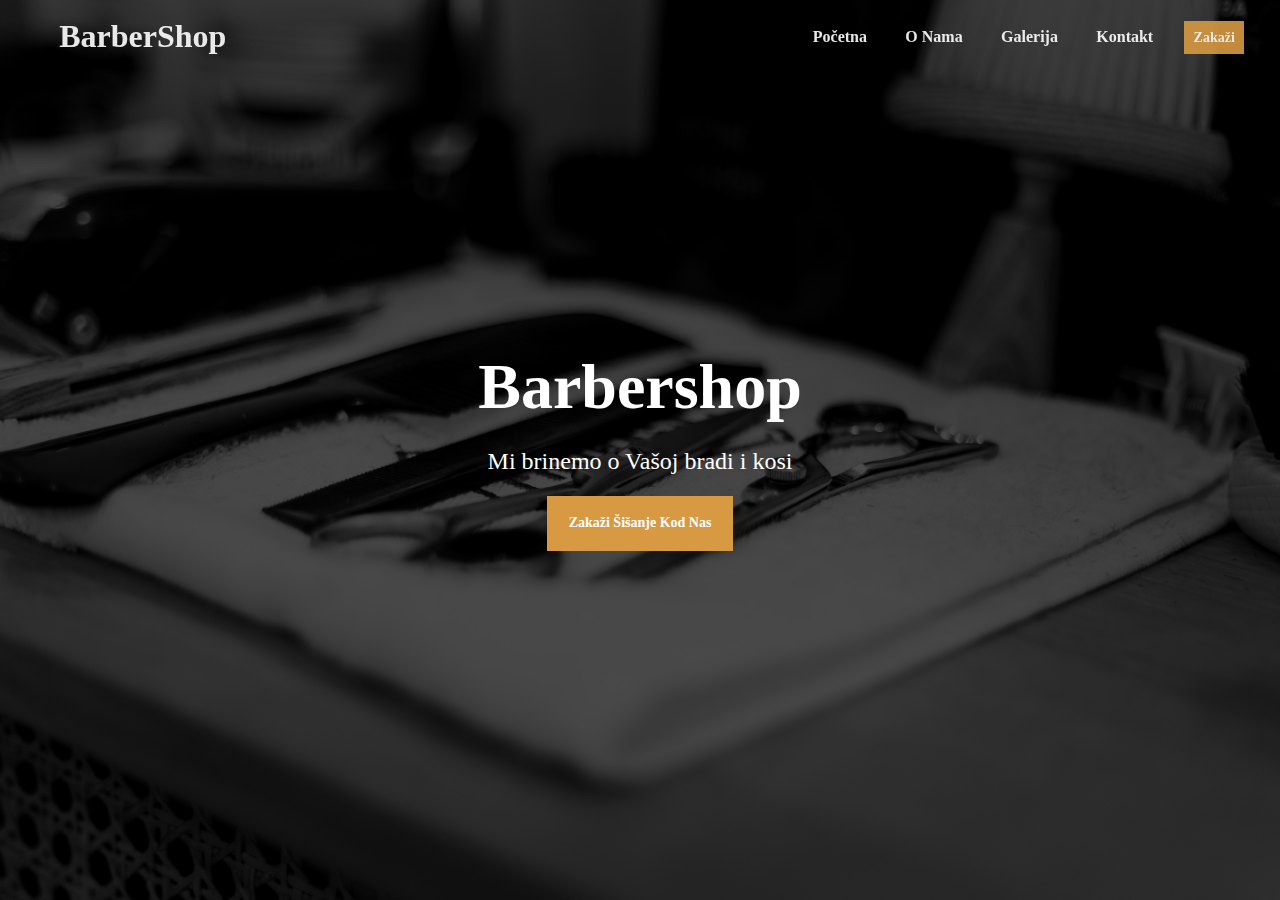
<file: index.html>
<!DOCTYPE html>
<html lang="en">

<head>
    <meta charset="UTF-8" />
    <meta name="viewport" content="width=device-width, initial-scale=1.0" />
    <meta http-equiv="X-UA-Compatible" content="ie=edge" />
    <link rel="stylesheet" href="https://use.fontawesome.com/releases/v5.8.1/css/all.css"
        integrity="sha384-50oBUHEmvpQ+1lW4y57PTFmhCaXp0ML5d60M1M7uH2+nqUivzIebhndOJK28anvf" crossorigin="anonymous" />

    <link rel="stylesheet" href="style.css" />
    <title>Welcome To The Barbershop</title>
</head>

<body>
    <nav class="navbar">
        <div class="inline">
            <h1>
                <a href="index.html">BarberShop</a>
            </h1>
            <a href=""><i class="fab fa-facebook"></i></a>
            <a href=""><i class="fab fa-instagram"></i></a>
            <a href=""><i class="fab fa-linkedin"></i></a>
        </div>
        <ul>
            <li><a href="index.html">početna</a></li>
            <li><a href="o.nama.html">o nama</a></li>
            <li><a href="login.html">galerija</a></li>
            <li><a href="login.html">kontakt</a></li>
            <li><a class="btn btn-yelow" href="login.html">zakaži</a></li>
        </ul>
    </nav>

    <!-- Landing -->
    <section class="landing">
        <div class="dark-overlay">
            <div class="landing-inner content-wraper">
                <h1 class="x-large">Barbershop</h1>
                <p class="lead">
                    Mi brinemo o Vašoj bradi i kosi
                </p>
                <a class="btn btn-yelow">Zakaži šišanje kod nas</a>
            </div>
        </div>
    </section>
</body>

</html>
</file>
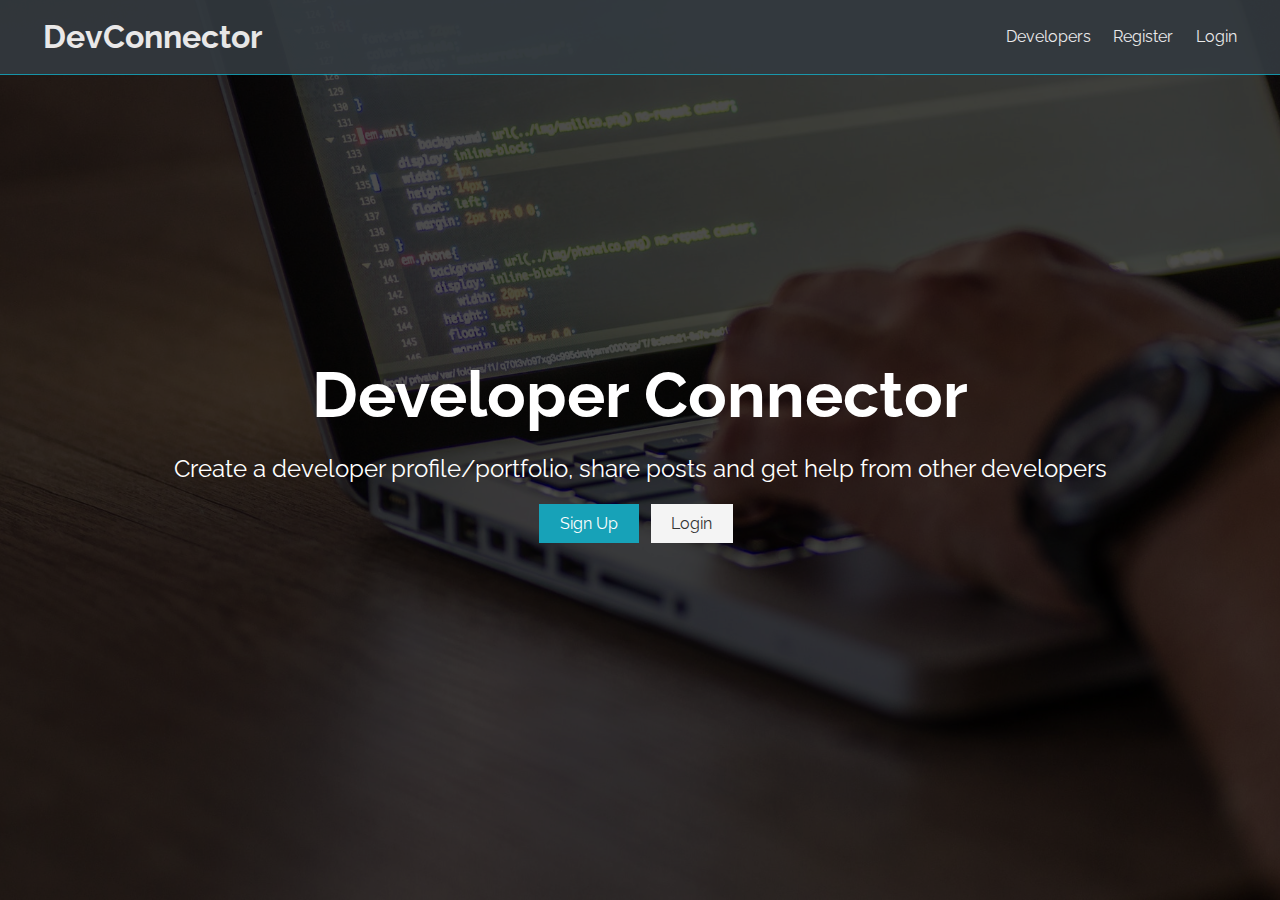
<file: devconnector_html_theme/index.html>
<!DOCTYPE html>
<html lang="en">
  <head>
    <meta charset="UTF-8" />
    <meta name="viewport" content="width=device-width, initial-scale=1.0" />
    <meta http-equiv="X-UA-Compatible" content="ie=edge" />
    <link
      href="https://fonts.googleapis.com/css?family=Raleway"
      rel="stylesheet"
    />
    <link
      rel="stylesheet"
      href="https://use.fontawesome.com/releases/v5.8.1/css/all.css"
      integrity="sha384-50oBUHEmvpQ+1lW4y57PTFmhCaXp0ML5d60M1M7uH2+nqUivzIebhndOJK28anvf"
      crossorigin="anonymous"
    />

    <link rel="stylesheet" href="css/style.css" />
    <title>Welcome To The Developer Connector</title>
  </head>
  <body>
    <nav class="navbar bg-dark">
      <h1>
        <a href="index.html"><i class="fas fa-code"></i> DevConnector</a>
      </h1>
      <ul>
        <li><a href="profiles.html">Developers</a></li>
        <li><a href="register.html">Register</a></li>
        <li><a href="login.html">Login</a></li>
      </ul>
    </nav>
    <section class="landing">
      <div class="dark-overlay">
        <div class="landing-inner">
          <h1 class="x-large">Developer Connector</h1>
          <p class="lead">
            Create a developer profile/portfolio, share posts and get help from
            other developers
          </p>
          <div class="buttons">
            <a href="register.html" class="btn btn-primary">Sign Up</a>
            <a href="login.html" class="btn btn-light">Login</a>
          </div>
        </div>
      </div>
    </section>
  </body>
</html>
</file>
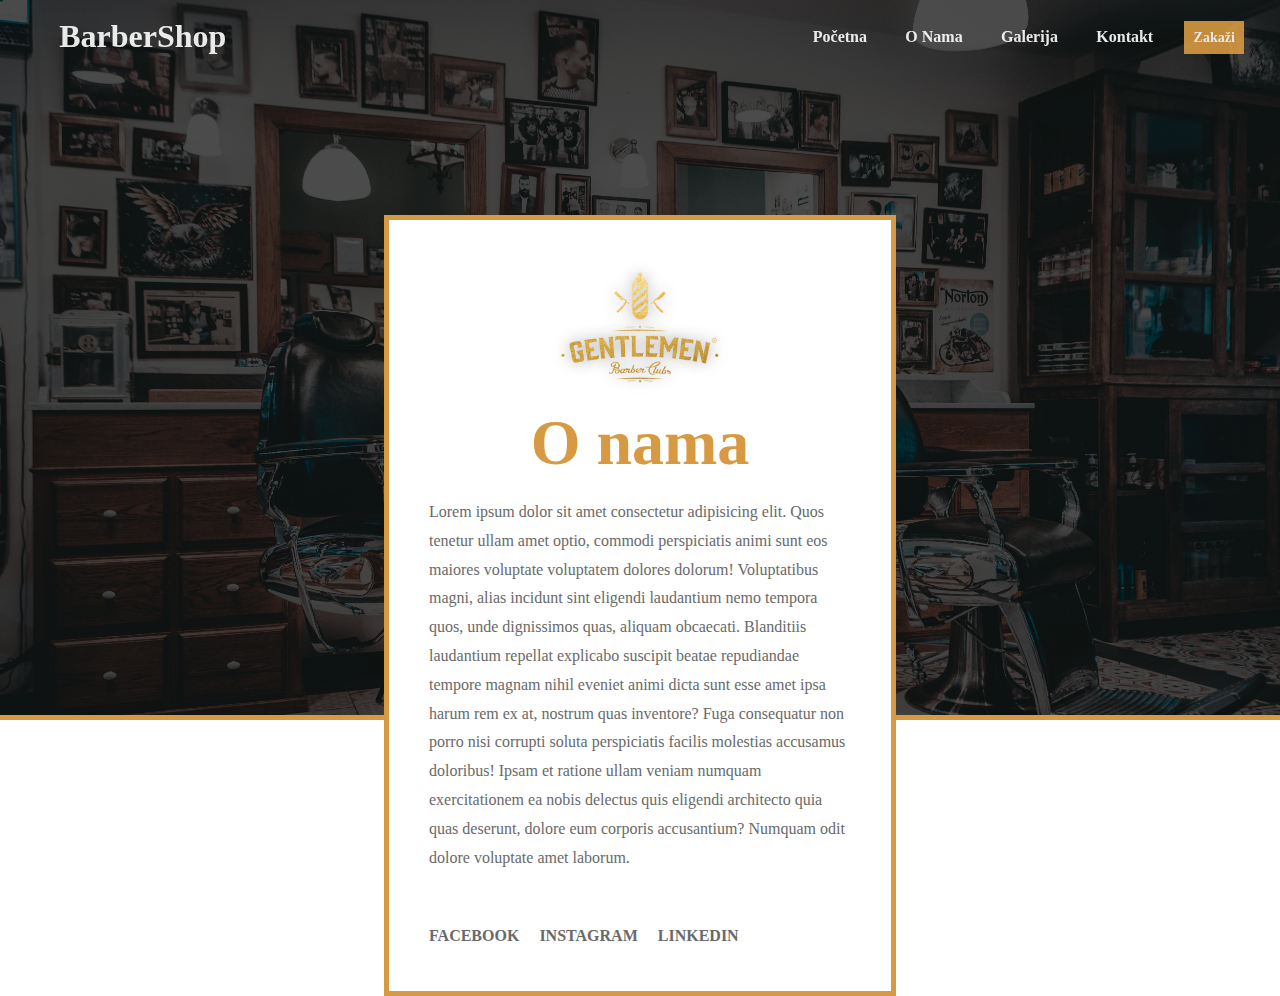
<file: o.nama.html>
<!DOCTYPE html>
<html lang="en">

<head>
    <meta charset="UTF-8" />
    <meta name="viewport" content="width=device-width, initial-scale=1.0" />
    <meta http-equiv="X-UA-Compatible" content="ie=edge" />
    <link rel="stylesheet" href="https://use.fontawesome.com/releases/v5.8.1/css/all.css"
        integrity="sha384-50oBUHEmvpQ+1lW4y57PTFmhCaXp0ML5d60M1M7uH2+nqUivzIebhndOJK28anvf" crossorigin="anonymous" />

    <link rel="stylesheet" href="style.css" />
    <title>Welcome To The Barbershop</title>
</head>

<body>
    <nav class="navbar">
        <div class="inline">
            <h1>
                <a href="index.html">BarberShop</a>
            </h1>
            <a href=""><i class="fab fa-facebook"></i></a>
            <a href=""><i class="fab fa-instagram"></i></a>
            <a href=""><i class="fab fa-linkedin"></i></a>
        </div>
        <ul>
            <li><a href="index.html">početna</a></li>
            <li><a href="o.nama.html">o nama</a></li>
            <li><a href="login.html">galerija</a></li>
            <li><a href="login.html">kontakt</a></li>
            <li><a class="btn btn-yelow" href="login.html">zakaži</a></li>
        </ul>
    </nav>

    <!-- About -->
    <section class="about-head">
        <div class="dark-overlay">
            <div class="about-content">
                <div class="center">
                    <img class="logo-about" src="./img/logo.png" alt="">
                </div>
                <h1 class="x-large">O nama</h1>
                <p>Lorem ipsum dolor sit amet consectetur adipisicing elit. Quos tenetur ullam amet optio, commodi
                    perspiciatis
                    animi sunt eos maiores voluptate voluptatem dolores dolorum! Voluptatibus magni, alias incidunt sint
                    eligendi
                    laudantium nemo tempora quos, unde dignissimos quas, aliquam obcaecati. Blanditiis laudantium
                    repellat
                    explicabo
                    suscipit beatae repudiandae tempore magnam nihil eveniet animi dicta sunt esse amet ipsa harum rem
                    ex at,
                    nostrum quas inventore? Fuga consequatur non porro nisi corrupti soluta perspiciatis facilis
                    molestias
                    accusamus
                    doloribus! Ipsam et ratione ullam veniam numquam exercitationem ea nobis delectus quis eligendi
                    architecto
                    quia
                    quas deserunt, dolore eum corporis accusantium? Numquam odit dolore voluptate amet laborum.</p>
                <ul>
                    <li> <a href="#"><i class="fab fa-facebook"></i> facebook</a> </li>
                    <li> <a href="#"><i class="fab fa-instagram"></i> instagram</a> </li>
                    <li> <a href="#"><i class="fab fa-linkedin"></i> linkedin</a> </li>
                </ul>
            </div>
        </div>
    </section>
</body>

</html>
</file>
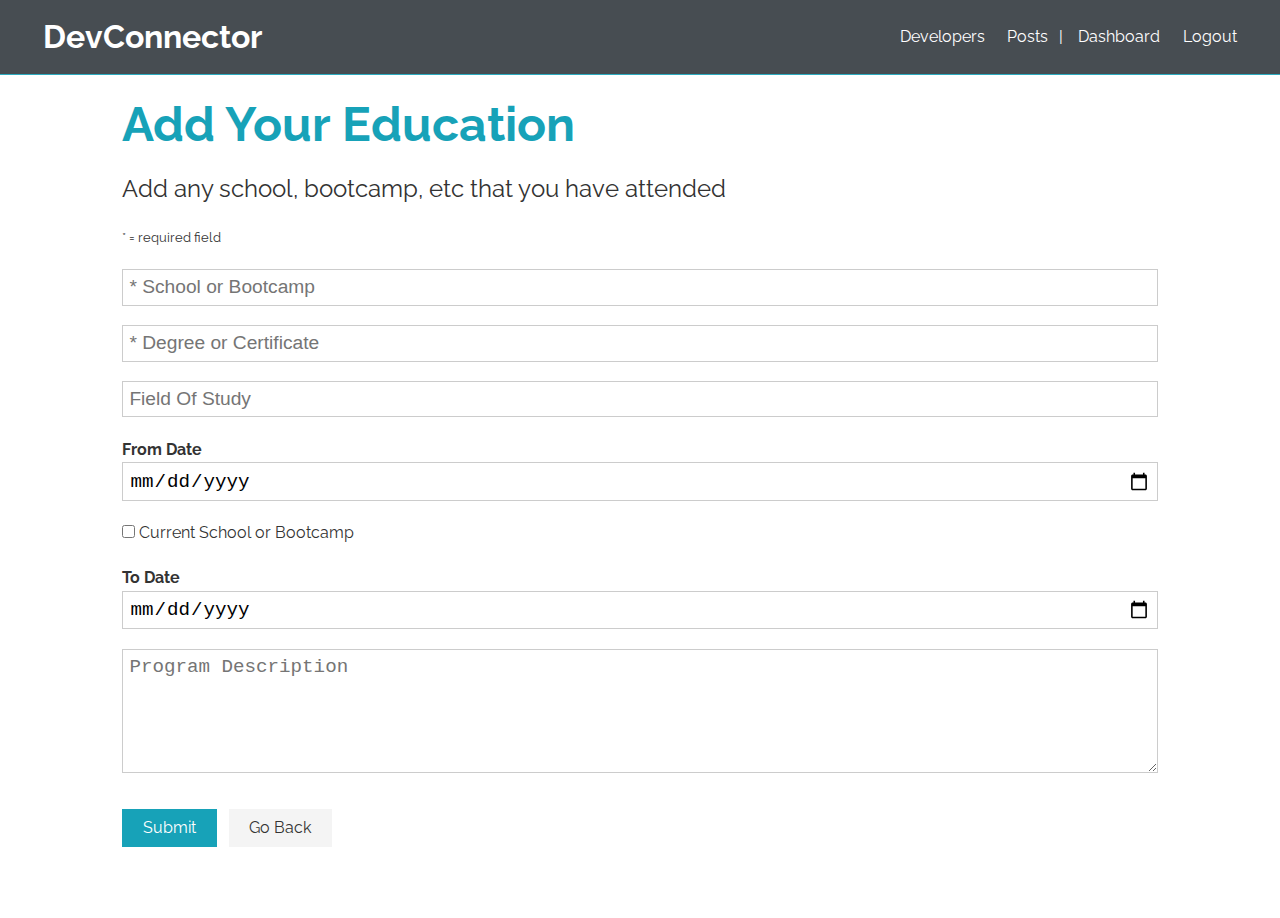
<file: devconnector_html_theme/add-education.html>
<!DOCTYPE html>
<html lang="en">
  <head>
    <meta charset="UTF-8" />
    <meta name="viewport" content="width=device-width, initial-scale=1.0" />
    <meta http-equiv="X-UA-Compatible" content="ie=edge" />
    <link
      href="https://fonts.googleapis.com/css?family=Raleway"
      rel="stylesheet"
    />
    <link
      rel="stylesheet"
      href="https://use.fontawesome.com/releases/v5.8.1/css/all.css"
      integrity="sha384-50oBUHEmvpQ+1lW4y57PTFmhCaXp0ML5d60M1M7uH2+nqUivzIebhndOJK28anvf"
      crossorigin="anonymous"
    />

    <link rel="stylesheet" href="css/style.css" />
    <title>Welcome To The Developer Connector</title>
  </head>
  <body>
    <nav class="navbar bg-dark">
      <h1>
        <a href="index.html"><i class="fas fa-code"></i> DevConnector</a>
      </h1>
      <ul>
        <li><a href="profiles.html">Developers</a></li>
        <li><a href="posts.html">Posts</a></li>
        <li>
          |
          <a href="dashboard.html" title="Dashboard"
            ><i class="fas fa-user"></i>
            <span class="hide-sm">Dashboard</span></a
          >
        </li>
        <li>
          <a href="login.html" title="Logout">
            <i class="fas fa-sign-out-alt"></i>
            <span class="hide-sm">Logout</span></a
          >
        </li>
      </ul>
    </nav>
    <section class="container">
      <h1 class="large text-primary">
        Add Your Education
      </h1>
      <p class="lead">
        <i class="fas fa-graduation-cap"></i> Add any school, bootcamp, etc that
        you have attended
      </p>
      <small>* = required field</small>
      <form class="form">
        <div class="form-group">
          <input
            type="text"
            placeholder="* School or Bootcamp"
            name="school"
            required
          />
        </div>
        <div class="form-group">
          <input
            type="text"
            placeholder="* Degree or Certificate"
            name="degree"
            required
          />
        </div>
        <div class="form-group">
          <input type="text" placeholder="Field Of Study" name="fieldofstudy" />
        </div>
        <div class="form-group">
          <h4>From Date</h4>
          <input type="date" name="from" />
        </div>
        <div class="form-group">
          <p>
            <input type="checkbox" name="current" value="" /> Current School or Bootcamp
          </p>
        </div>
        <div class="form-group">
          <h4>To Date</h4>
          <input type="date" name="to" />
        </div>
        <div class="form-group">
          <textarea
            name="description"
            cols="30"
            rows="5"
            placeholder="Program Description"
          ></textarea>
        </div>
        <input type="submit" class="btn btn-primary my-1" />
        <a class="btn btn-light my-1" href="dashboard.html">Go Back</a>
      </form>
    </section>
  </body>
</html>
</file>
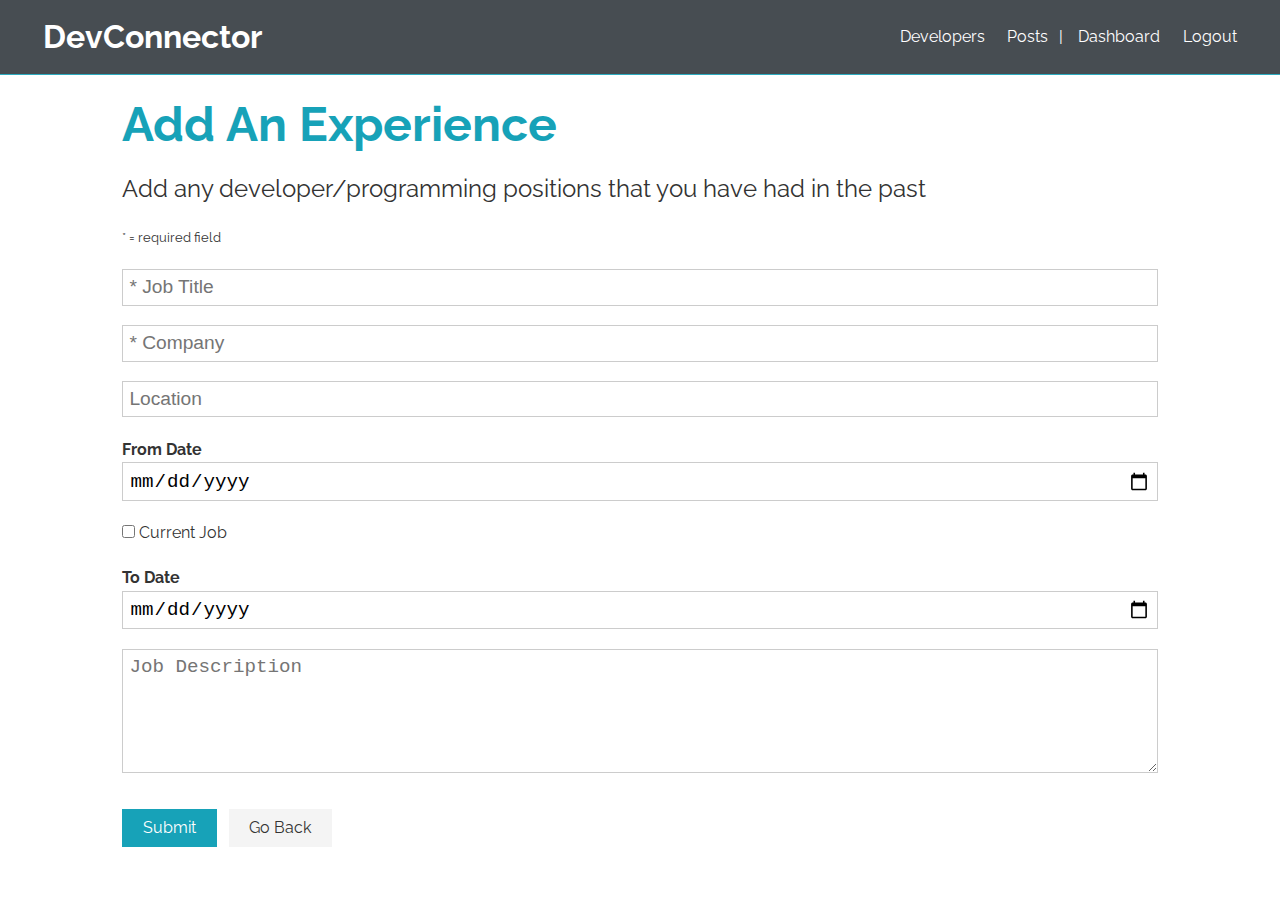
<file: devconnector_html_theme/add-experience.html>
<!DOCTYPE html>
<html lang="en">
  <head>
    <meta charset="UTF-8" />
    <meta name="viewport" content="width=device-width, initial-scale=1.0" />
    <meta http-equiv="X-UA-Compatible" content="ie=edge" />
    <link
      href="https://fonts.googleapis.com/css?family=Raleway"
      rel="stylesheet"
    />
    <link
      rel="stylesheet"
      href="https://use.fontawesome.com/releases/v5.8.1/css/all.css"
      integrity="sha384-50oBUHEmvpQ+1lW4y57PTFmhCaXp0ML5d60M1M7uH2+nqUivzIebhndOJK28anvf"
      crossorigin="anonymous"
    />

    <link rel="stylesheet" href="css/style.css" />
    <title>Welcome To The Developer Connector</title>
  </head>
  <body>
    <nav class="navbar bg-dark">
      <h1>
        <a href="index.html"><i class="fas fa-code"></i> DevConnector</a>
      </h1>
      <ul>
        <li><a href="profiles.html">Developers</a></li>
        <li><a href="posts.html">Posts</a></li>
        <li>
          |
          <a href="dashboard.html" title="Dashboard"
            ><i class="fas fa-user"></i>
            <span class="hide-sm">Dashboard</span></a
          >
        </li>
        <li>
          <a href="login.html" title="Logout">
            <i class="fas fa-sign-out-alt"></i>
            <span class="hide-sm">Logout</span></a
          >
        </li>
      </ul>
    </nav>
    <section class="container">
      <h1 class="large text-primary">
       Add An Experience
      </h1>
      <p class="lead">
        <i class="fas fa-code-branch"></i> Add any developer/programming
        positions that you have had in the past
      </p>
      <small>* = required field</small>
      <form class="form">
        <div class="form-group">
          <input type="text" placeholder="* Job Title" name="title" required />
        </div>
        <div class="form-group">
          <input type="text" placeholder="* Company" name="company" required />
        </div>
        <div class="form-group">
          <input type="text" placeholder="Location" name="location" />
        </div>
        <div class="form-group">
          <h4>From Date</h4>
          <input type="date" name="from" />
        </div>
         <div class="form-group">
          <p><input type="checkbox" name="current" value="" /> Current Job</p>
        </div>
        <div class="form-group">
          <h4>To Date</h4>
          <input type="date" name="to" />
        </div>
        <div class="form-group">
          <textarea
            name="description"
            cols="30"
            rows="5"
            placeholder="Job Description"
          ></textarea>
        </div>
        <input type="submit" class="btn btn-primary my-1" />
        <a class="btn btn-light my-1" href="dashboard.html">Go Back</a>
      </form>
    </section>
  </body>
</html>
</file>
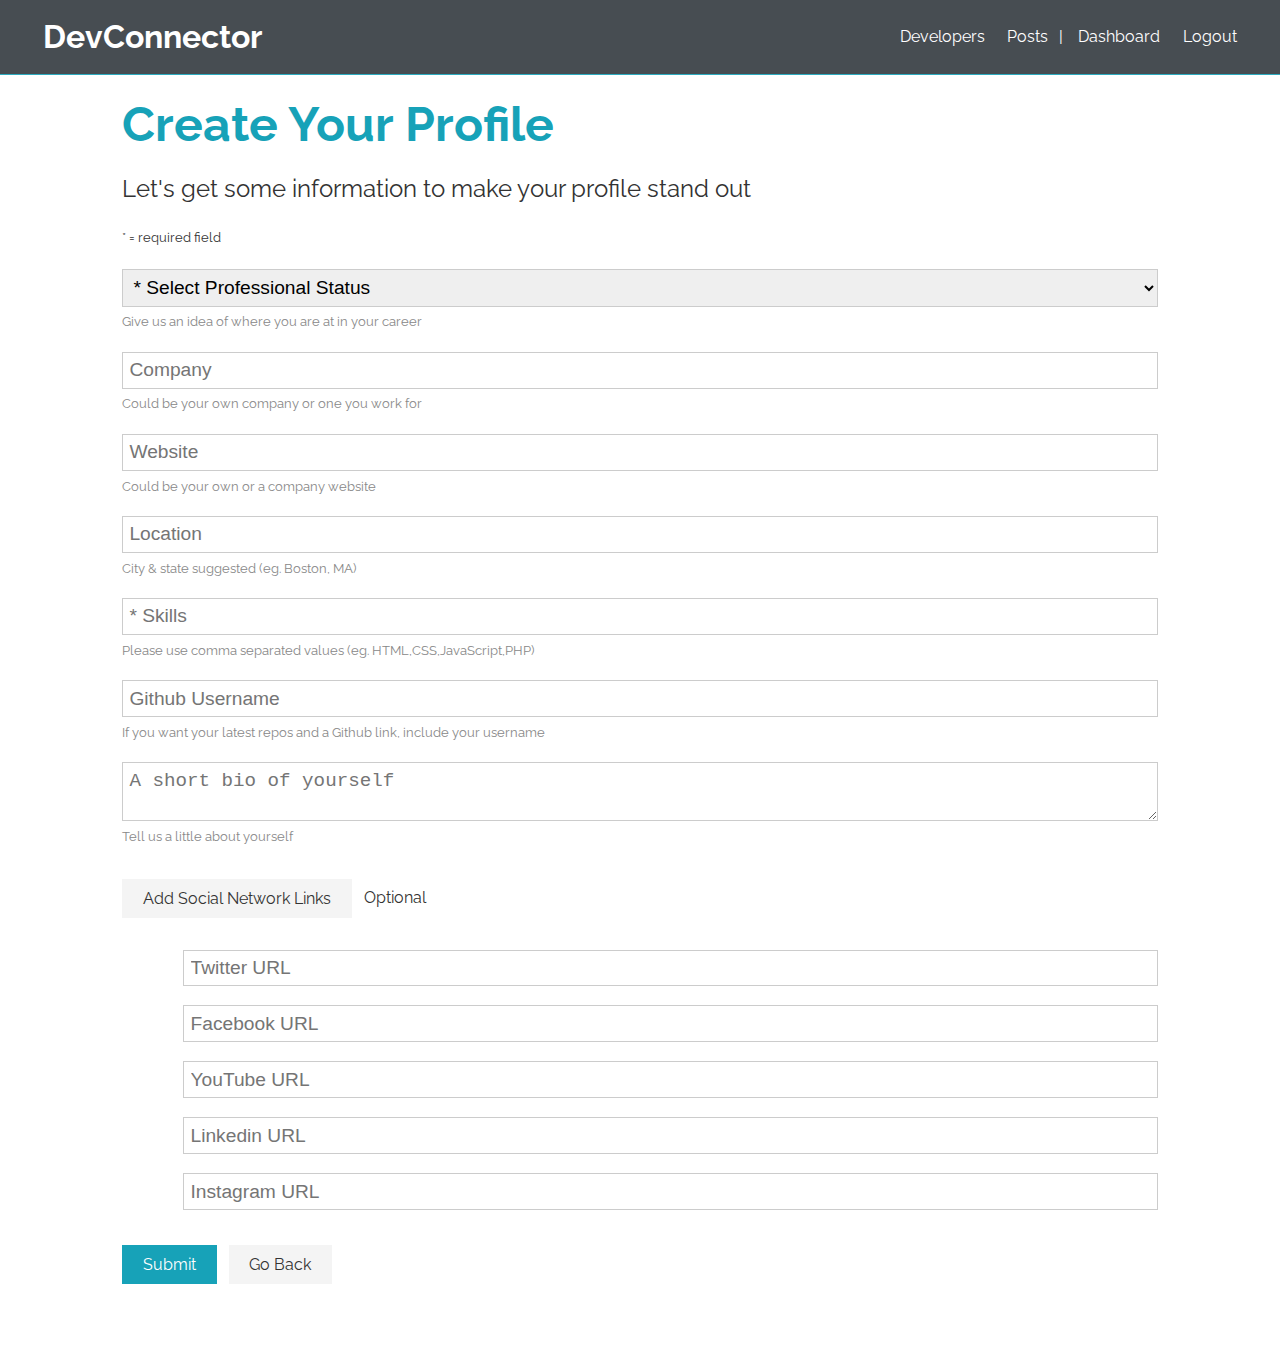
<file: devconnector_html_theme/create-profile.html>
<!DOCTYPE html>
<html lang="en">
  <head>
    <meta charset="UTF-8" />
    <meta name="viewport" content="width=device-width, initial-scale=1.0" />
    <meta http-equiv="X-UA-Compatible" content="ie=edge" />
    <link
      href="https://fonts.googleapis.com/css?family=Raleway"
      rel="stylesheet"
    />
    <link
      rel="stylesheet"
      href="https://use.fontawesome.com/releases/v5.8.1/css/all.css"
      integrity="sha384-50oBUHEmvpQ+1lW4y57PTFmhCaXp0ML5d60M1M7uH2+nqUivzIebhndOJK28anvf"
      crossorigin="anonymous"
    />

    <link rel="stylesheet" href="css/style.css" />
    <title>Welcome To The Developer Connector</title>
  </head>
  <body>
    <nav class="navbar bg-dark">
      <h1>
        <a href="index.html"><i class="fas fa-code"></i> DevConnector</a>
      </h1>
      <ul>
        <li><a href="profiles.html">Developers</a></li>
        <li><a href="posts.html">Posts</a></li>
        <li>
          |
          <a href="dashboard.html" title="Dashboard"
            ><i class="fas fa-user"></i>
            <span class="hide-sm">Dashboard</span></a
          >
        </li>
        <li>
          <a href="login.html" title="Logout">
            <i class="fas fa-sign-out-alt"></i>
            <span class="hide-sm">Logout</span></a
          >
        </li>
      </ul>
    </nav>
    <section class="container">
      <h1 class="large text-primary">
        Create Your Profile
      </h1>
      <p class="lead">
        <i class="fas fa-user"></i> Let's get some information to make your
        profile stand out
      </p>
      <small>* = required field</small>
      <form class="form">
        <div class="form-group">
          <select name="status">
            <option value="0">* Select Professional Status</option>
            <option value="Developer">Developer</option>
            <option value="Junior Developer">Junior Developer</option>
            <option value="Senior Developer">Senior Developer</option>
            <option value="Manager">Manager</option>
            <option value="Student or Learning">Student or Learning</option>
            <option value="Instructor">Instructor or Teacher</option>
            <option value="Intern">Intern</option>
            <option value="Other">Other</option>
          </select>
          <small class="form-text"
            >Give us an idea of where you are at in your career</small
          >
        </div>
        <div class="form-group">
          <input type="text" placeholder="Company" name="company" />
          <small class="form-text"
            >Could be your own company or one you work for</small
          >
        </div>
        <div class="form-group">
          <input type="text" placeholder="Website" name="website" />
          <small class="form-text"
            >Could be your own or a company website</small
          >
        </div>
        <div class="form-group">
          <input type="text" placeholder="Location" name="location" />
          <small class="form-text"
            >City & state suggested (eg. Boston, MA)</small
          >
        </div>
        <div class="form-group">
          <input type="text" placeholder="* Skills" name="skills" />
          <small class="form-text"
            >Please use comma separated values (eg.
            HTML,CSS,JavaScript,PHP)</small
          >
        </div>
        <div class="form-group">
          <input
            type="text"
            placeholder="Github Username"
            name="githubusername"
          />
          <small class="form-text"
            >If you want your latest repos and a Github link, include your
            username</small
          >
        </div>
        <div class="form-group">
          <textarea placeholder="A short bio of yourself" name="bio"></textarea>
          <small class="form-text">Tell us a little about yourself</small>
        </div>

        <div class="my-2">
          <button type="button" class="btn btn-light">
            Add Social Network Links
          </button>
          <span>Optional</span>
        </div>

        <div class="form-group social-input">
          <i class="fab fa-twitter fa-2x"></i>
          <input type="text" placeholder="Twitter URL" name="twitter" />
        </div>

        <div class="form-group social-input">
          <i class="fab fa-facebook fa-2x"></i>
          <input type="text" placeholder="Facebook URL" name="facebook" />
        </div>

        <div class="form-group social-input">
          <i class="fab fa-youtube fa-2x"></i>
          <input type="text" placeholder="YouTube URL" name="youtube" />
        </div>

        <div class="form-group social-input">
          <i class="fab fa-linkedin fa-2x"></i>
          <input type="text" placeholder="Linkedin URL" name="linkedin" />
        </div>

        <div class="form-group social-input">
          <i class="fab fa-instagram fa-2x"></i>
          <input type="text" placeholder="Instagram URL" name="instagram" />
        </div>
        <input type="submit" class="btn btn-primary my-1" />
        <a class="btn btn-light my-1" href="dashboard.html">Go Back</a>
      </form>
    </section>
  </body>
</html>
</file>
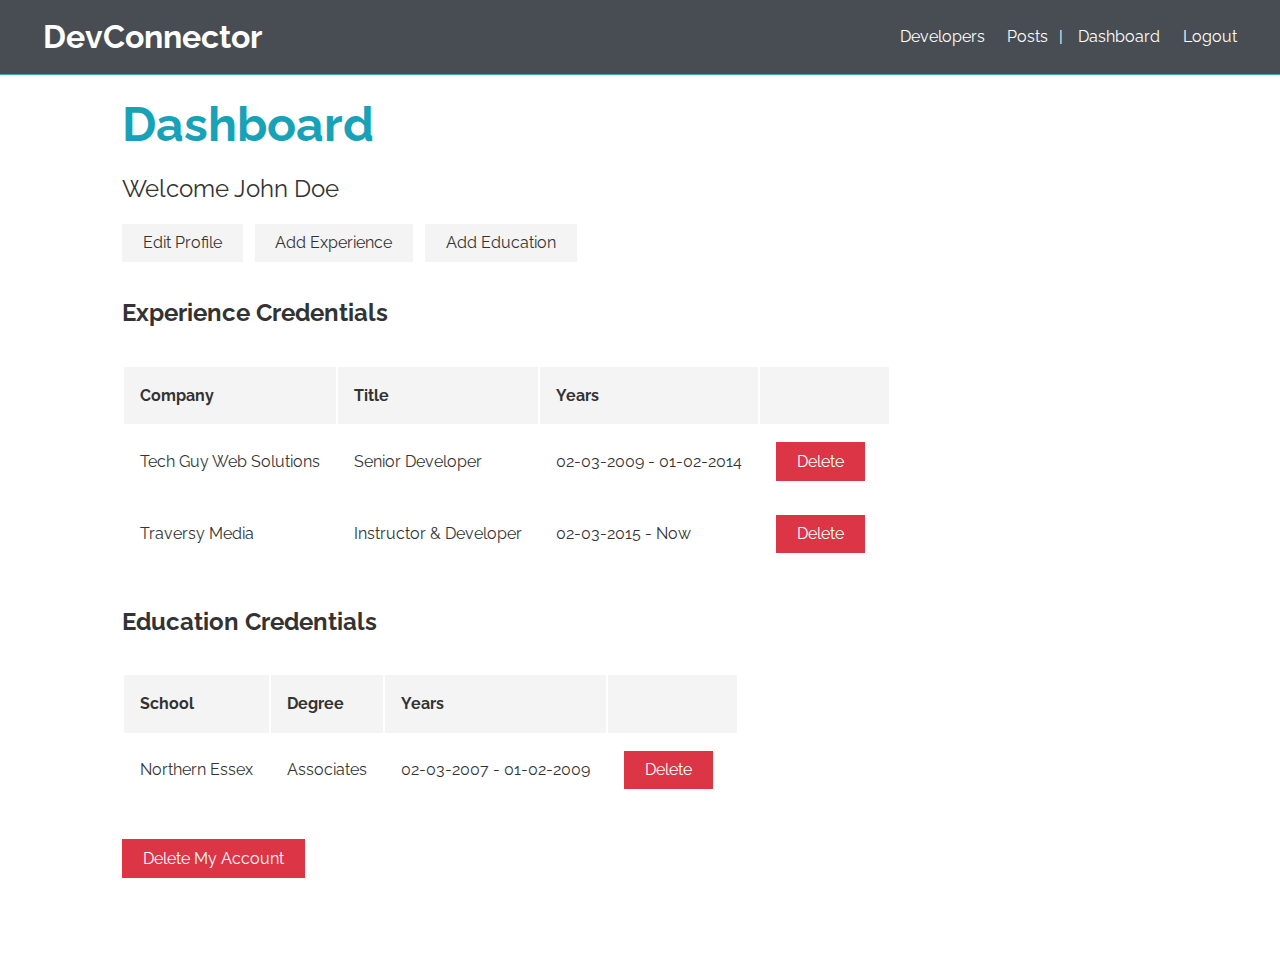
<file: devconnector_html_theme/dashboard.html>
<!DOCTYPE html>
<html lang="en">
  <head>
    <meta charset="UTF-8" />
    <meta name="viewport" content="width=device-width, initial-scale=1.0" />
    <meta http-equiv="X-UA-Compatible" content="ie=edge" />
    <link
      href="https://fonts.googleapis.com/css?family=Raleway"
      rel="stylesheet"
    />
    <link
      rel="stylesheet"
      href="https://use.fontawesome.com/releases/v5.8.1/css/all.css"
      integrity="sha384-50oBUHEmvpQ+1lW4y57PTFmhCaXp0ML5d60M1M7uH2+nqUivzIebhndOJK28anvf"
      crossorigin="anonymous"
    />

    <link rel="stylesheet" href="css/style.css" />
    <title>Welcome To The Developer Connector</title>
  </head>
  <body>
    <nav class="navbar bg-dark">
      <h1>
        <a href="index.html"><i class="fas fa-code"></i> DevConnector</a>
      </h1>
      <ul>
        <li><a href="profiles.html">Developers</a></li>
        <li><a href="posts.html">Posts</a></li>
        <li>
          |
          <a href="dashboard.html" title="Dashboard"
            ><i class="fas fa-user"></i>
            <span class="hide-sm">Dashboard</span></a
          >
        </li>
        <li>
          <a href="login.html" title="Logout">
            <i class="fas fa-sign-out-alt"></i>
            <span class="hide-sm">Logout</span></a
          >
        </li>
      </ul>
    </nav>
    <section class="container">
      <h1 class="large text-primary">
        Dashboard
      </h1>
      <p class="lead"><i class="fas fa-user"></i> Welcome John Doe</p>
      <div class="dash-buttons">
        <a href="edit-profile.html" class="btn btn-light"
          ><i class="fas fa-user-circle text-primary"></i> Edit Profile</a
        >
        <a href="add-experience.html" class="btn btn-light"
          ><i class="fab fa-black-tie text-primary"></i> Add Experience</a
        >
        <a href="add-education.html" class="btn btn-light"
          ><i class="fas fa-graduation-cap text-primary"></i> Add Education</a
        >
      </div>

      <h2 class="my-2">Experience Credentials</h2>
      <table class="table">
        <thead>
          <tr>
            <th>Company</th>
            <th class="hide-sm">Title</th>
            <th class="hide-sm">Years</th>
            <th></th>
          </tr>
        </thead>
        <tbody>
          <tr>
            <td>Tech Guy Web Solutions</td>
            <td class="hide-sm">Senior Developer</td>
            <td class="hide-sm">
              02-03-2009 - 01-02-2014
            </td>
            <td>
              <button class="btn btn-danger">
                Delete
              </button>
            </td>
          </tr>
          <tr>
            <td>Traversy Media</td>
            <td class="hide-sm">Instructor & Developer</td>
            <td class="hide-sm">
              02-03-2015 - Now
            </td>
            <td>
              <button class="btn btn-danger">
                Delete
              </button>
            </td>
          </tr>
        </tbody>
      </table>

      <h2 class="my-2">Education Credentials</h2>
      <table class="table">
          <thead>
            <tr>
              <th>School</th>
              <th class="hide-sm">Degree</th>
              <th class="hide-sm">Years</th>
              <th />
            </tr>
          </thead>
          <tbody>
            <tr>
              <td>Northern Essex</td>
              <td class="hide-sm">Associates</td>
              <td class="hide-sm">
                02-03-2007 - 01-02-2009
              </td>
              <td>
                <button class="btn btn-danger">
                  Delete
                </button>
              </td>
            </tr>
          </tbody>
        </table>

        <div class="my-2">
            <button class="btn btn-danger">
                <i class="fas fa-user-minus"></i>

                Delete My Account
            </button>
          </div>
    </section>

  </body>
</html>
</file>
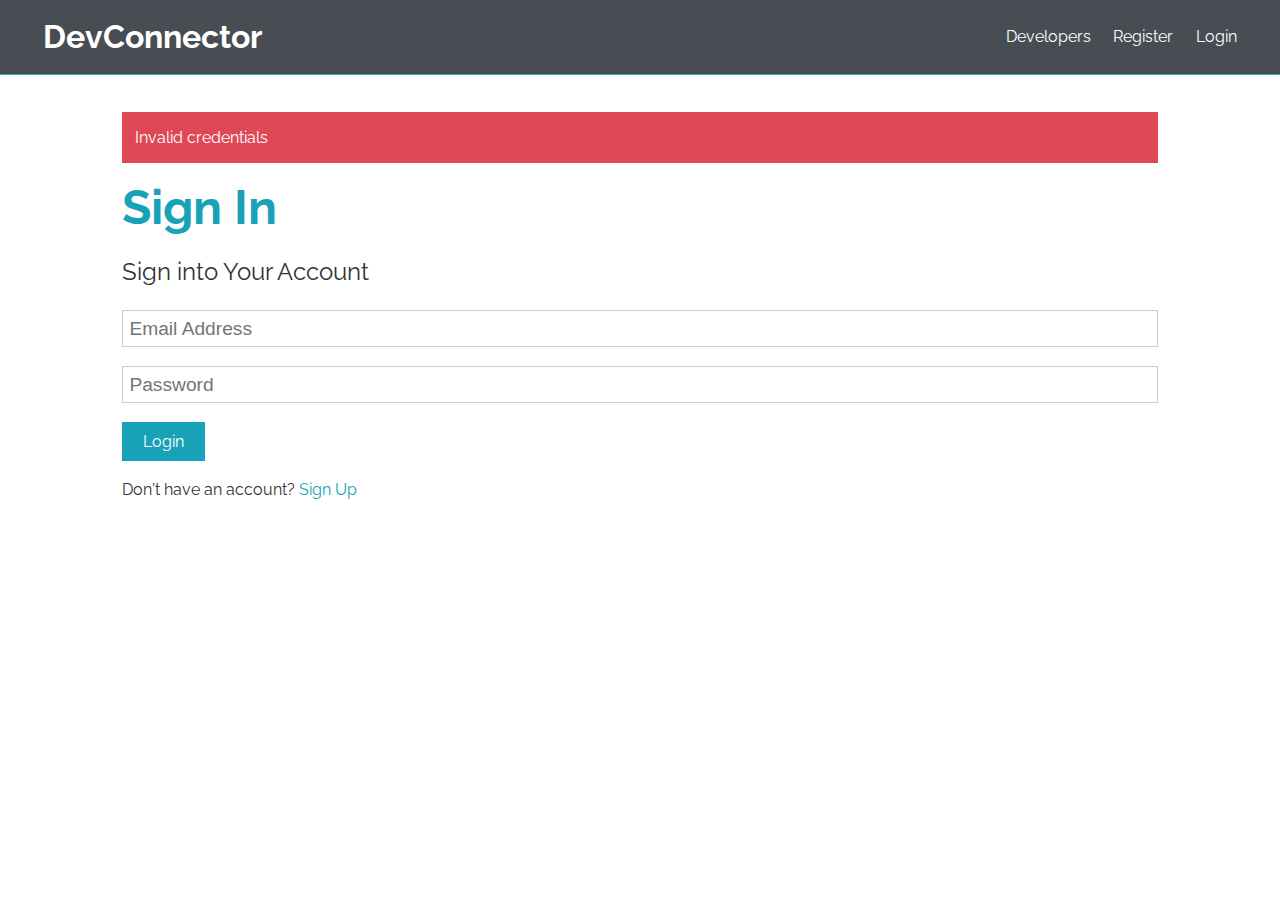
<file: devconnector_html_theme/login.html>
<!DOCTYPE html>
<html lang="en">
  <head>
    <meta charset="UTF-8" />
    <meta name="viewport" content="width=device-width, initial-scale=1.0" />
    <meta http-equiv="X-UA-Compatible" content="ie=edge" />
    <link
      href="https://fonts.googleapis.com/css?family=Raleway"
      rel="stylesheet"
    />
    <link
      rel="stylesheet"
      href="https://use.fontawesome.com/releases/v5.8.1/css/all.css"
      integrity="sha384-50oBUHEmvpQ+1lW4y57PTFmhCaXp0ML5d60M1M7uH2+nqUivzIebhndOJK28anvf"
      crossorigin="anonymous"
    />

    <link rel="stylesheet" href="css/style.css" />
    <title>Welcome To The Developer Connector</title>
  </head>
  <body>
    <nav class="navbar bg-dark">
      <h1>
        <a href="index.html"><i class="fas fa-code"></i> DevConnector</a>
      </h1>
      <ul>
        <li><a href="profiles.html">Developers</a></li>
        <li><a href="register.html">Register</a></li>
        <li><a href="login.html">Login</a></li>
      </ul>
    </nav>
    <section class="container">
      <div class="alert alert-danger">
        Invalid credentials
      </div>
      <h1 class="large text-primary">Sign In</h1>
      <p class="lead"><i class="fas fa-user"></i> Sign into Your Account</p>
      <form class="form" action="dashboard.html">
        <div class="form-group">
          <input
            type="email"
            placeholder="Email Address"
            name="email"
            required
          />
        </div>
        <div class="form-group">
          <input
            type="password"
            placeholder="Password"
            name="password"
          />
        </div>
        <input type="submit" class="btn btn-primary" value="Login" />
      </form>
      <p class="my-1">
        Don't have an account? <a href="register.html">Sign Up</a>
      </p>
    </section>
  </body>
</html>
</file>
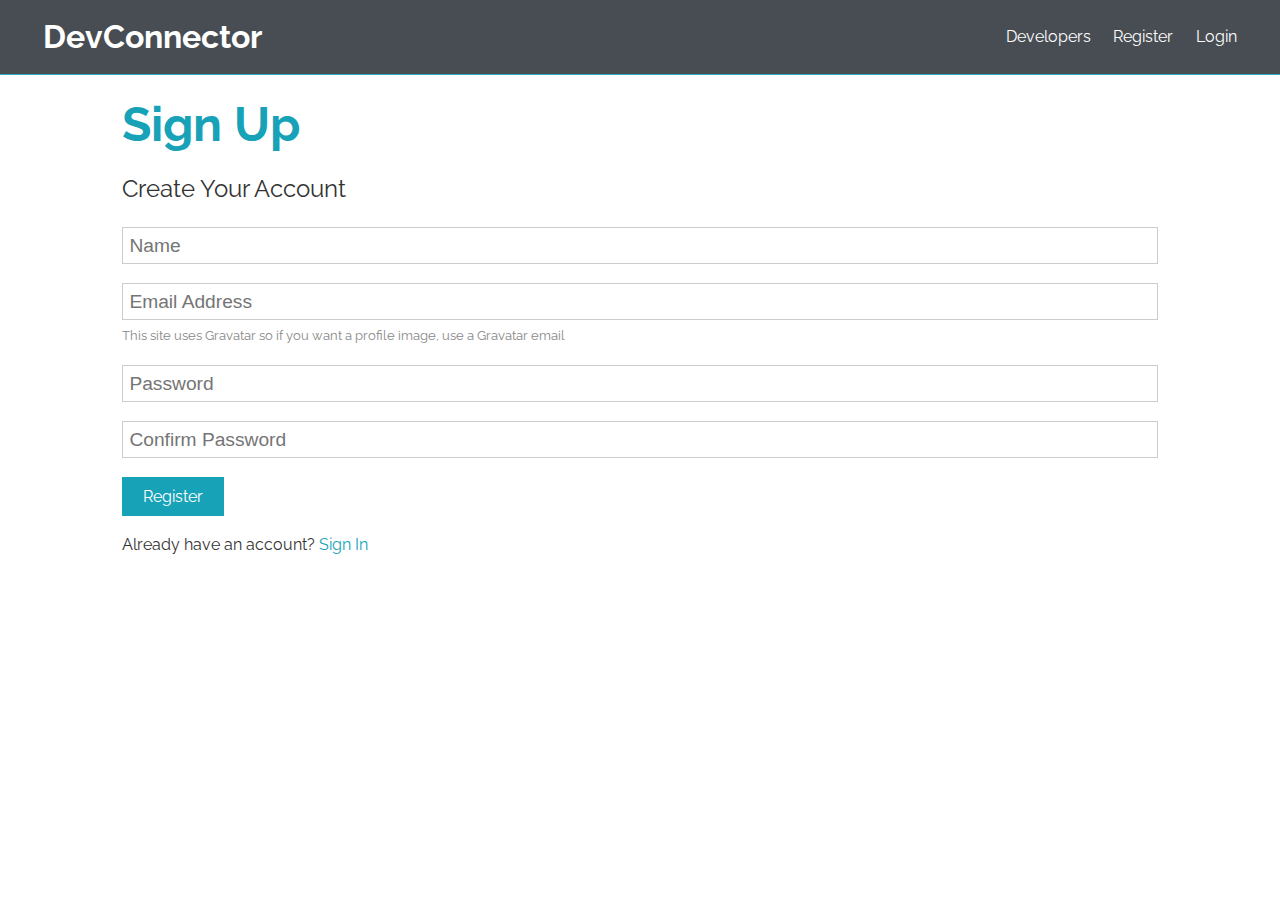
<file: devconnector_html_theme/register.html>
<!DOCTYPE html>
<html lang="en">
  <head>
    <meta charset="UTF-8" />
    <meta name="viewport" content="width=device-width, initial-scale=1.0" />
    <meta http-equiv="X-UA-Compatible" content="ie=edge" />
    <link
      href="https://fonts.googleapis.com/css?family=Raleway"
      rel="stylesheet"
    />
    <link
      rel="stylesheet"
      href="https://use.fontawesome.com/releases/v5.8.1/css/all.css"
      integrity="sha384-50oBUHEmvpQ+1lW4y57PTFmhCaXp0ML5d60M1M7uH2+nqUivzIebhndOJK28anvf"
      crossorigin="anonymous"
    />

    <link rel="stylesheet" href="css/style.css" />
    <title>Welcome To The Developer Connector</title>
  </head>
  <body>
    <nav class="navbar bg-dark">
      <h1>
        <a href="index.html"><i class="fas fa-code"></i> DevConnector</a>
      </h1>
      <ul>
        <li><a href="profiles.html">Developers</a></li>
        <li><a href="register.html">Register</a></li>
        <li><a href="login.html">Login</a></li>
      </ul>
    </nav>
    <section class="container">
      <h1 class="large text-primary">Sign Up</h1>
      <p class="lead"><i class="fas fa-user"></i> Create Your Account</p>
      <form class="form" action="create-profile.html">
        <div class="form-group">
          <input type="text" placeholder="Name" name="name" required />
        </div>
        <div class="form-group">
          <input type="email" placeholder="Email Address" name="email" />
          <small class="form-text"
            >This site uses Gravatar so if you want a profile image, use a
            Gravatar email</small
          >
        </div>
        <div class="form-group">
          <input
            type="password"
            placeholder="Password"
            name="password"
            minLength="6"
          />
        </div>
        <div class="form-group">
          <input
            type="password"
            placeholder="Confirm Password"
            name="password2"
            minLength="6"
          />
        </div>
        <input type="submit" class="btn btn-primary" value="Register" />
      </form>
      <p class="my-1">
        Already have an account? <a href="login.html">Sign In</a>
      </p>
    </section>
  </body>
</html>
</file>
<file: style.css>
/* Global Styles */
:root {
    --red: #f04c4b;
    --gold: #d79942;
    --light: #fff;
    --dark: #1f1f1f;
}

* {
    box-sizing: border-box;
    margin: 0;
    padding: 0;
}

body {
    font-family: "proxima-nova";
    font-size: 1rem;
    line-height: 1.6;
    background-color: var(--light);
    color: var(--dark);
}

a {
    color: var(--primary-color);
    text-decoration: none;
}

ul {
    list-style: none;
}

img {
    width: 100%;
}

.container-wide {
    width: 1200px;
    margin: 0 auto;
}

.inline {
    display: flex;
}

.btn {
    text-transform: capitalize;
    padding: 14px 20px;
    letter-spacing: 0px;
    font-weight: 700;
    font-size: 14px;
}

.btn-yelow {
    border: 2px solid var(--gold);
    background: var(--gold);
    color: var(--light) !important;
}

.btn-yelow:hover {
    cursor: pointer;
    background: none !important;
    color: var(--gold) !important;
}

.active {
    color: var(--gold) !important;
}

.center {
    text-align: center;
}

/* Navbar */
.navbar {
    display: flex;
    justify-content: space-between;
    align-items: center;
    padding: 0.7rem 2rem;
    position: fixed;
    z-index: 1;
    width: 100%;
    top: 0;
    opacity: 0.9;
    /* background: var(--light) */
}

.navbar-white a {
    color: var(--dark) !important;
}

.navbar ul {
    display: flex;
}

.navbar a {
    padding: 0.45rem;
    margin: 0 0.25rem;
    text-transform: capitalize;
    color: var(--light);
    font-weight: 700;
    font-family: Playfair Display;
    margin-left: 20px;
}

.navbar a:hover,
.navbar-white a:hover {
    color: #d79942 !important;
}

/* Navbar gold */
/* Navbar */
.navbar-gold {
    display: flex;
    justify-content: space-between;
    align-items: center;
    padding: 0.7rem 2rem;
    position: fixed;
    z-index: 1;
    width: 100%;
    top: 0;
    opacity: 0.9;
    background: var(--gold);
}

.navbar-gold-white a {
    color: var(--light) !important;
}

.navbar-gold ul {
    display: flex;
}

.navbar-gold a {
    padding: 0.45rem;
    margin: 0 0.25rem;
    text-transform: capitalize;
    color: var(--light);
    font-weight: 700;
    font-family: Playfair Display;
    margin-left: 20px;
}

.navbar-gold a:hover {
    color: var(--gold) !important;
}

/* Landing Page */
.landing {
    position: relative;
    background: url('./img/arthur-humeau-pu20JkUx--A-unsplash.jpg') no-repeat center center/cover;
    height: 100vh;
}

.content-wraper {
    height: 100%;
    width: 80%;
    margin: auto;
    display: flex;
}

.landing-inner {
    color: #fff;
    flex-direction: column;
    align-items: center;
    justify-content: center;
    text-align: center;
}

.dark-overlay {
    background-color: rgba(0, 0, 0, 0.7);
    position: absolute;
    top: 0;
    left: 0;
    width: 100%;
    height: 100%;
}

.x-large {
    font-size: 4rem;
    line-height: 1.2;
    margin-bottom: 1rem;
}

.lead {
    font-size: 1.5rem;
    margin-bottom: 1rem;
}

/* About */
.about-head {
    position: relative;
    background: url('./img/about.jpg') no-repeat center center/cover;
    height: 80vh;
    border-bottom: 5px solid var(--gold);
    background-attachment: fixed;
}

.about-content {
    width: 40%;
    border: 5px solid var(--gold);
    top: 30%;
    padding: 40px;
    background: var(--light);
    position: absolute;
    margin-left: auto;
    margin-right: auto;
    left: 0;
    right: 0;
    color: #696969;
    line-height: 1.8;
    margin-bottom: 50px;
}

.about-content h1 {
    color: var(--gold);
    text-align: center;
}

.about-content ul {
    margin-top: 50px;
    display: flex;
}

.about-content a {
    text-transform: uppercase;
    font-weight: 600;
    margin-right: 20px;
}

.about-content a:hover {
    color: var(--gold);
}

.logo-about {
    text-align: center;
    max-width: 180px;
}
</file>
<file: devconnector_html_theme/css/style.css>
/* Global Styles */
:root {
  --primary-color: #17a2b8;
  --dark-color: #343a40;
  --light-color: #f4f4f4;
  --danger-color: #dc3545;
  --success-color: #28a745;
}

* {
  box-sizing: border-box;
  margin: 0;
  padding: 0;
}

body {
  font-family: 'Raleway', sans-serif;
  font-size: 1rem;
  line-height: 1.6;
  background-color: #fff;
  color: #333;
}

a {
  color: var(--primary-color);
  text-decoration: none;
}

ul {
  list-style: none;
}

img {
  width: 100%;
}

/* Utilities */
.container {
  max-width: 1100px;
  margin: auto;
  overflow: hidden;
  padding: 0 2rem;
  margin-top: 6rem;
  margin-bottom: 3rem;
}

/* Text Styles*/
.x-large {
  font-size: 4rem;
  line-height: 1.2;
  margin-bottom: 1rem;
}

.large {
  font-size: 3rem;
  line-height: 1.2;
  margin-bottom: 1rem;
}

.lead {
  font-size: 1.5rem;
  margin-bottom: 1rem;
}

.text-center {
  text-align: center;
}

.text-primary {
  color: var(--primary-color);
}

.text-dark {
  color: var(--dark-color);
}

/* Padding */
.p {
  padding: 0.5rem;
}

.p-1 {
  padding: 1rem;
}

.p-2 {
  padding: 2rem;
}

.p-3 {
  padding: 3rem;
}

.py {
  padding: 0.5rem 0;
}

.py-1 {
  padding: 1rem 0;
}

.py-2 {
  padding: 2rem 0;
}

.py-3 {
  padding: 3rem 0;
}

/* Margin */
.m {
  margin: 0.5rem;
}

.m-1 {
  margin: 1rem;
}

.m-2 {
  margin: 2rem;
}

.m-3 {
  margin: 3rem;
}

.my {
  margin: 0.5rem 0;
}

.my-1 {
  margin: 1rem 0;
}

.my-2 {
  margin: 2rem 0;
}

.my-3 {
  margin: 3rem 0;
}

.btn {
  display: inline-block;
  background: var(--light-color);
  color: #333;
  padding: 0.4rem 1.3rem;
  font-size: 1rem;
  border: none;
  cursor: pointer;
  margin-right: 0.5rem;
  transition: opacity 0.2s ease-in;
  outline: none;
}

.badge {
  font-size: 0.8rem;
  padding: 0.1rem;
  text-align: center;
  margin: 0.3rem;
  background: var(--light-color);
  color: #333;
}

.alert {
  padding: 0.8rem;
  margin: 1rem 0;
  opacity: 0.9;
  background: var(--light-color);
  color: #333;
}

.btn-primary,
.bg-primary,
.badge-primary,
.alert-primary {
  background: var(--primary-color);
  color: #fff;
}

.btn-light,
.bg-light,
.badge-light,
.alert-light {
  background: var(--light-color);
  color: #333;
}

.btn-dark,
.bg-dark,
.badge-dark,
.alert-dark {
  background: var(--dark-color);
  color: #fff;
}

.btn-danger,
.bg-danger,
.badge-danger,
.alert-danger {
  background: var(--danger-color);
  color: #fff;
}

.btn-success,
.bg-success,
.badge-success,
.alert-success {
  background: var(--success-color);
  color: #fff;
}

.btn-white,
.bg-white,
.badge-white,
.alert-white {
  background: #fff;
  color: #333;
  border: #ccc solid 1px;
}

.btn:hover {
  opacity: 0.8;
}

.bg-light,
.badge-light {
  border: #ccc solid 1px;
}

.round-img {
  border-radius: 50%;
}

.line {
  height: 1px;
  background: #ccc;
  margin: 1.5rem 0;
}

/* Overlay */
.dark-overlay {
  background-color: rgba(0, 0, 0, 0.7);
  position: absolute;
  top: 0;
  left: 0;
  width: 100%;
  height: 100%;
}

/* Forms */
.form .form-group {
  margin: 1.2rem 0;
}

.form .form-text {
  display: block;
  margin-top: 0.3rem;
  color: #888;
}

.form input[type='text'],
.form input[type='email'],
.form input[type='password'],
.form input[type='date'],
.form select,
.form textarea {
  display: block;
  width: 100%;
  padding: 0.4rem;
  font-size: 1.2rem;
  border: 1px solid #ccc;
}

.form input[type='submit'],
button {
  font: inherit;
}

.form .social-input {
  display: flex;
}

.form .social-input i {
  padding: 0.5rem;
  width: 4rem;
}

.form .social-input i.fa-twitter {
  color: #38a1f3;
}

.form .social-input i.fa-facebook {
  color: #3b5998;
}

.form .social-input i.fa-instagram {
  color: #3f729b;
}

.form .social-input i.fa-youtube {
  color: #c4302b;
}

.form .social-input i.fa-linkedin {
  color: #0077b5;
}

.table th,
.table td {
  padding: 1rem;
  text-align: left;
}

.table th {
  background: var(--light-color);
}

/* Navbar */
.navbar {
  display: flex;
  justify-content: space-between;
  align-items: center;
  padding: 0.7rem 2rem;
  position: fixed;
  z-index: 1;
  width: 100%;
  top: 0;
  border-bottom: solid 1px var(--primary-color);
  opacity: 0.9;
}

.navbar ul {
  display: flex;
}

.navbar a {
  color: #fff;
  padding: 0.45rem;
  margin: 0 0.25rem;
}

.navbar a:hover {
  color: var(--primary-color);
}

.navbar .welcome span {
  margin-right: 0.6rem;
}

/* Landing Page */
.landing {
  position: relative;
  background: url('../img/showcase.jpg') no-repeat center center/cover;
  height: 100vh;
}

.landing-inner {
  color: #fff;
  height: 100%;
  width: 80%;
  margin: auto;
  display: flex;
  flex-direction: column;
  align-items: center;
  justify-content: center;
  text-align: center;
}

/* Profiles Page */
.profile {
  display: grid;
  grid-template-columns: 2fr 4fr 2fr;
  align-items: center;
  grid-gap: 2rem;
  padding: 1rem;
  line-height: 1.8;
  margin-bottom: 1rem;
}

/* Profile Page */
.profile-grid {
  display: grid;
  grid-template-areas:
    'top top'
    'about about'
    'exp edu'
    'github github';
  grid-gap: 1rem;
}

.profile-top {
  grid-area: top;
  display: flex;
  flex-direction: column;
  align-items: center;
  justify-content: center;
  text-align: center;
}

.profile-top img {
  width: 250px;
}

.profile-top .icons a {
  color: #fff;
  margin: 0 0.3rem;
}

.profile-top .icons a:hover {
  color: var(--dark-color);
}

.profile-about {
  grid-area: about;
  text-align: center;
}

.profile-about .skills {
  display: flex;
  align-items: center;
  justify-content: center;
  text-align: center;
}

.profile-exp {
  grid-area: exp;
}

.profile-edu {
  grid-area: edu;
}

.profile-exp h2,
.profile-edu h2 {
  margin-bottom: 1rem;
}

.profile-exp>div,
.profile-edu>div {
  margin-bottom: 1rem;
  padding-bottom: 1rem;
  border-bottom: #ccc 1px dotted;
}

.profile-exp>div:last-child,
.profile-edu>div:last-child {
  border: 0;
}

.profile-exp p,
.profile-edu p {
  margin: 0.5rem 0;
}

.profile-github {
  grid-area: github;
}

.profile-github .repo {
  display: flex;
}

.profile-github .repo>div:first-child {
  flex: 7;
  flex-basis: 70%;
}

.profile-github>div:last-child {
  flex: 3;
  flex-basis: 20%;
}

/* Posts Page */
.post-form .post-form-header {
  background: var(--primary-color);
  padding: 0.5rem;
}

.post {
  display: grid;
  grid-template-columns: 1fr 4fr;
  grid-gap: 2rem;
  align-items: center;
}

.post>div:first-child {
  text-align: center;
}

.post img {
  width: 100px;
}

.post .comment-count {
  background: var(--light-color);
  color: var(--primary-color);
  padding: 0.1rem 0.2rem;
  border-radius: 5px;
  font-size: 0.8rem;
}

.post .post-date {
  color: #aaa;
  font-size: 0.8rem;
  margin-bottom: 0.5rem;
}

/* Mobile Styles */
@media (max-width: 700px) {
  .container {
    margin-top: 8rem;
  }

  .hide-sm {
    display: none;
  }

  /* Text Styles */
  .x-large {
    font-size: 3rem;
  }

  .large {
    font-size: 2rem;
  }

  .lead {
    font-size: 1rem;
  }

  /* Navbar */
  .navbar {
    display: block;
    text-align: center;
  }

  .navbar ul {
    text-align: center;
    justify-content: center;
  }

  .navbar h1 {
    margin-bottom: 1rem;
  }

  .navbar .welcome {
    display: none;
  }

  /* Profiles Page */
  .profile {
    grid-template-columns: 1fr;
    text-align: center;
  }

  .profile ul {
    display: none;
  }

  /* Profile Page */

  .profile-top img,
  .profile img {
    width: 200px;
    margin: auto;
  }

  .profile-grid {
    grid-template-areas:
      'top'
      'about'
      'exp'
      'edu'
      'github';
  }

  .profile-about .skills {
    flex-direction: column;
  }

  .dash-buttons a {
    display: block;
    width: 100%;
    margin-bottom: 0.2rem;
  }

  .post {
    grid-template-columns: 1fr;
  }

  .post a,
  .post button {
    padding: 0.3rem 0.4rem;
  }
}
</file>
